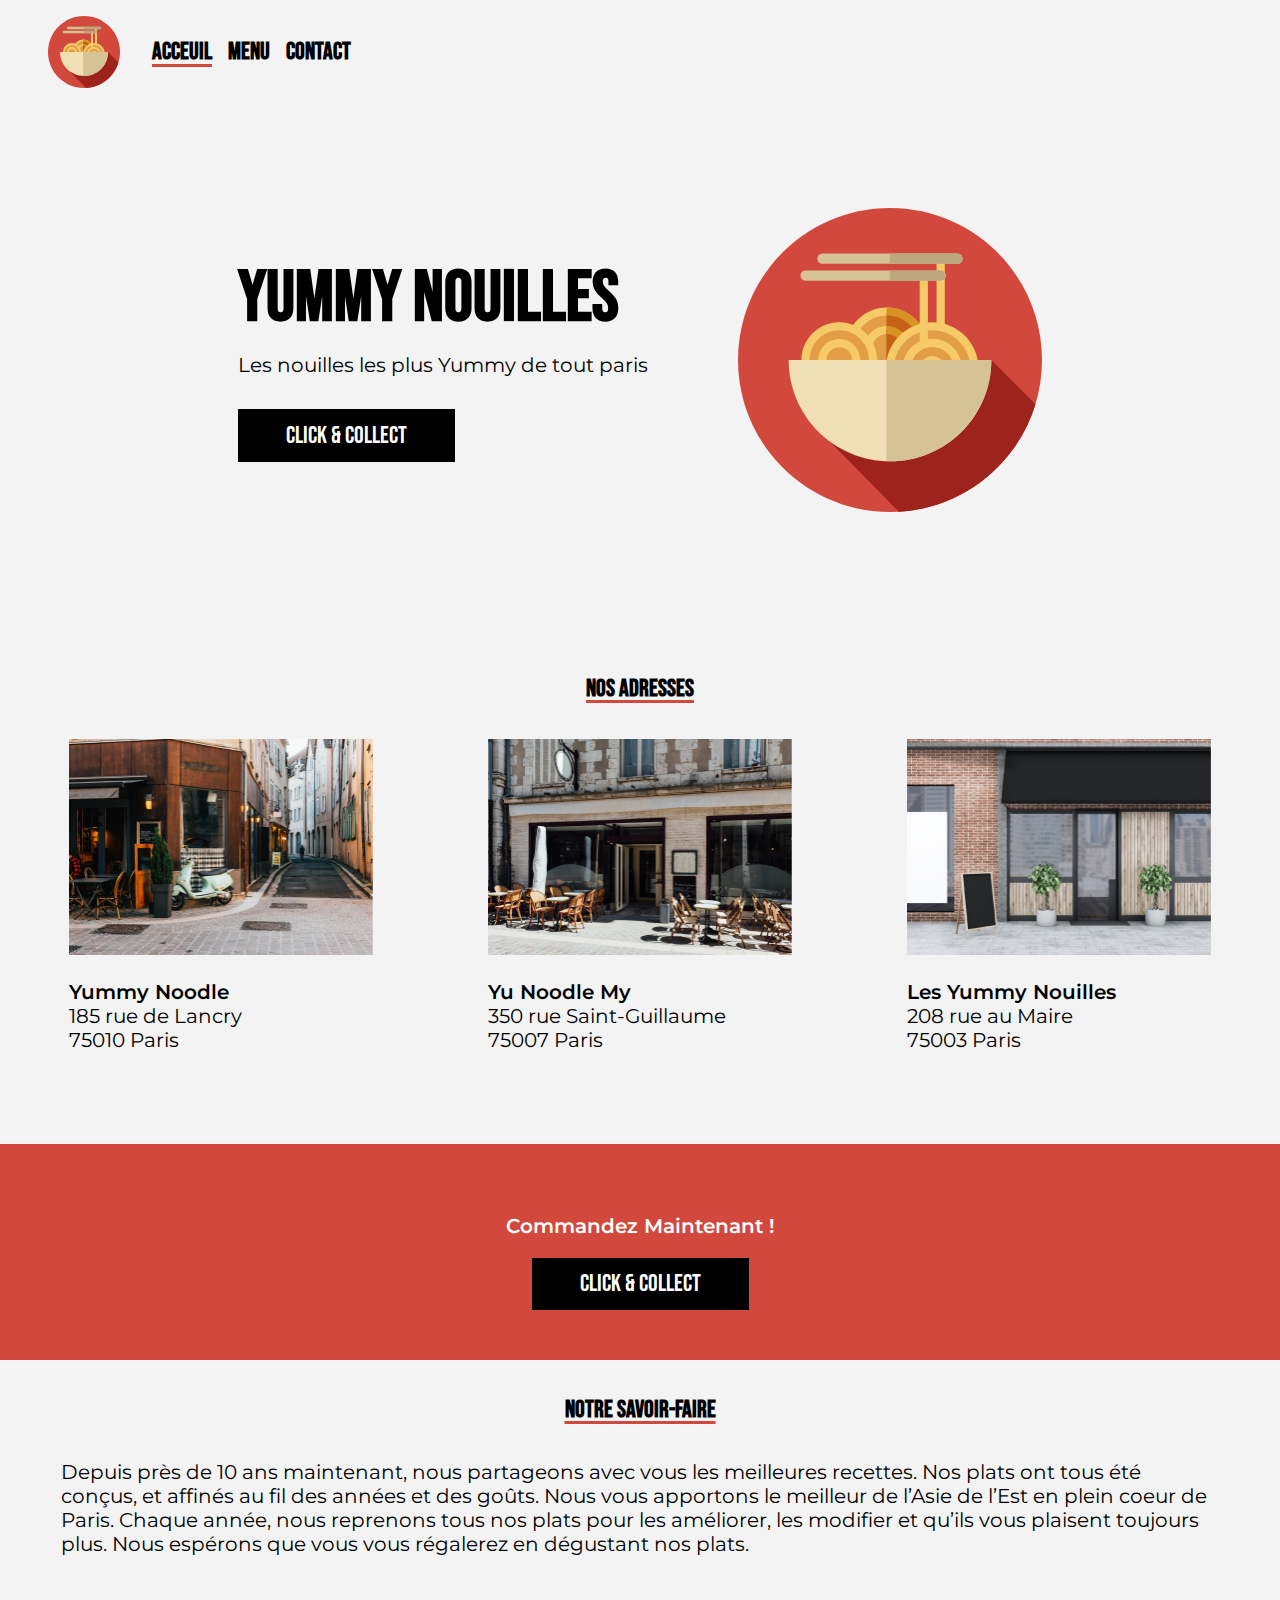
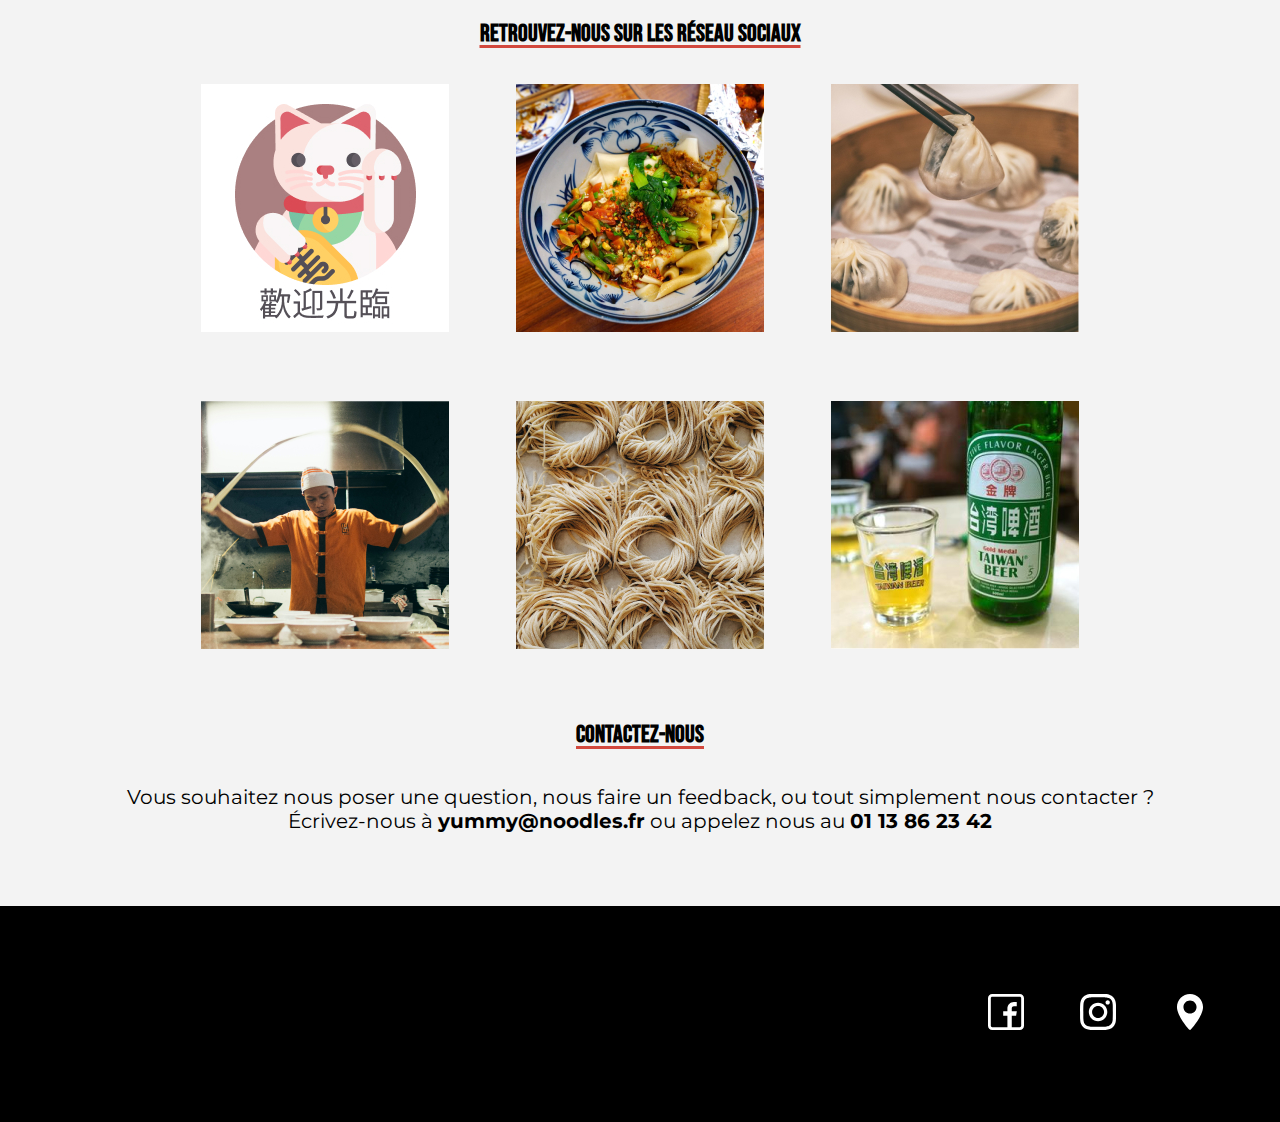
<file: index.html>
<!DOCTYPE html>
<html lang="en">

<head>
    <meta charset="UTF-8">
    <meta name="viewport" content="width=device-width, initial-scale=1.0">
    <title>Yummy Nouilles - Acceuil</title>
    <link rel="icon" href="assets/Logo.svg" type="image/svg + xml">
    <link rel="stylesheet" href="styles/main.css">
</head>

<body>
    <header class="appBar">
        <img src="assets/Logo.svg" alt="logo Yummy Nouilles" class="appBar__icon">

        <nav class="appBar__nav">
            <a href="index.html" class="appBar__navItem active">Acceuil</a>
            <a href="menu.html" class="appBar__navItem">Menu</a>
            <a href="contact.html" class="appBar__navItem">Contact</a>
        </nav>

    </header>

    <main>
        <section class="hero">
            <div>
                <h1 class="hero__title">Yummy Nouilles</h1>
                <p class="hero__text">Les nouilles les plus <span>Yummy</span> de tout paris</p>
                <a href="#" class="btn-brand" >Click & collect</a>
            </div>

            <img src="assets/Logo.svg" alt="Logo Yummy Nouilles" class="hero__img">
        </section>

        <section class="address">
            <h2>Nos adresses</h2>

            <div class="address__gallery">
                <div class="address__item">
                    <img src="assets/img/restaurant/Facade_Yummy_Nouille_1.jpg" alt="Facade_Yummy_Nouille" 
                    class="address__itemImage">

                    <p class="address__itemText"><strong class="address__itemText--highlight">Yummy Noodle</strong><br>

                        185 rue de Lancry <br>
                        75010 Paris
                    </p>
                </div>

                <div class="address__item">
                    <img src="assets/img/restaurant/Facade_Yummy_Nouille_2.jpg" alt="Facade_Yummy_Nouille" 
                    class="address__itemImage">

                    <p class="address__itemText"><strong class="address__itemText--highlight">Yu Noodle My</strong><br>

                        350 rue Saint-Guillaume <br>
                        75007 Paris
                    </p>
                </div>

                <div class="address__item">
                    <img src="assets/img/restaurant/Facade_Yummy_Nouille_3.jpg" 
                    alt="Facade_Yummy_Nouille" class="address__itemImage">

                    <p class="address__itemText"><strong class="address__itemText--highlight">Les Yummy Nouilles</strong><br>

                        208 rue au Maire <br>
                        75003 Paris
                    </p>
                </div>
            </div>
        </section>

        <div class="ordering">
            <p class="ordering__text">Commandez Maintenant !</p>
            <a href="#" class="btn-brand">Click & collect</a>
        </div>

        <section class="aboutUs">
            <h2 class="aboutUs__title">Notre savoir-faire</h2>
            <p class="aboutUs__text">Depuis près de 10 ans maintenant, nous partageons avec vous les meilleures recettes. Nos plats ont tous
                été  conçus, et affinés au fil des années et des goûts. Nous vous apportons le meilleur de l’Asie de l’Est en
                plein coeur de Paris. Chaque année, nous reprenons tous nos plats pour les améliorer, les modifier et
                qu’ils
                vous plaisent toujours plus. Nous espérons que vous vous régalerez en dégustant nos plats.</p>

        </section>

        <section class="social">
            <h2 class="social__title">Retrouvez-nous sur les réseau sociaux</h2>

            <div class="social__gallery">
                <img src="assets/img/social/Yummy_Nouilles_img_6.jpg" alt="Yummy_Nouilles_img">
                <img src="assets/img/social/Yummy_Nouilles_img_4.jpg" alt="Yummy_Nouilles_img">
                <img src="assets/img/social/Yummy_Nouilles_img_5.jpg" alt="Yummy_Nouilles_img">
                <img src="assets/img/social/Yummy_Nouilles_img_2.jpg" alt="Yummy_Nouilles_img">
                <img src="assets/img/social/Yummy_Nouilles_img_3.jpg" alt="Yummy_Nouilles_img">
                <img src="assets/img/social/Yummy_Nouilles_img_1.jpg" alt="Yummy_Nouilles_img">
            </div>
        </section>

        <section class="contact">
            <h2 class="contact__title">Contactez-nous</h2>

            <p class="contact__text">Vous souhaitez nous poser une question, nous faire un feedback,
                ou tout simplement nous contacter ? <br>
                Écrivez-nous à <strong>yummy@noodles.fr</strong>
                ou appelez nous au <strong>01 13 86 23 42</strong>
            </p>
        </section>

    </main>
    <footer >
        <a href="#"> <img src="assets/icons/facebook.svg" alt="facebook">
        </a>
        <a href="#"> <img src="assets/icons/instagram.svg" alt="instagram">
        </a>
        <a href="#"> <img src="assets/icons/maps_and_flags.svg" alt="maps_and_flags">
        </a>
    </footer>

</body>

</html>
</file>
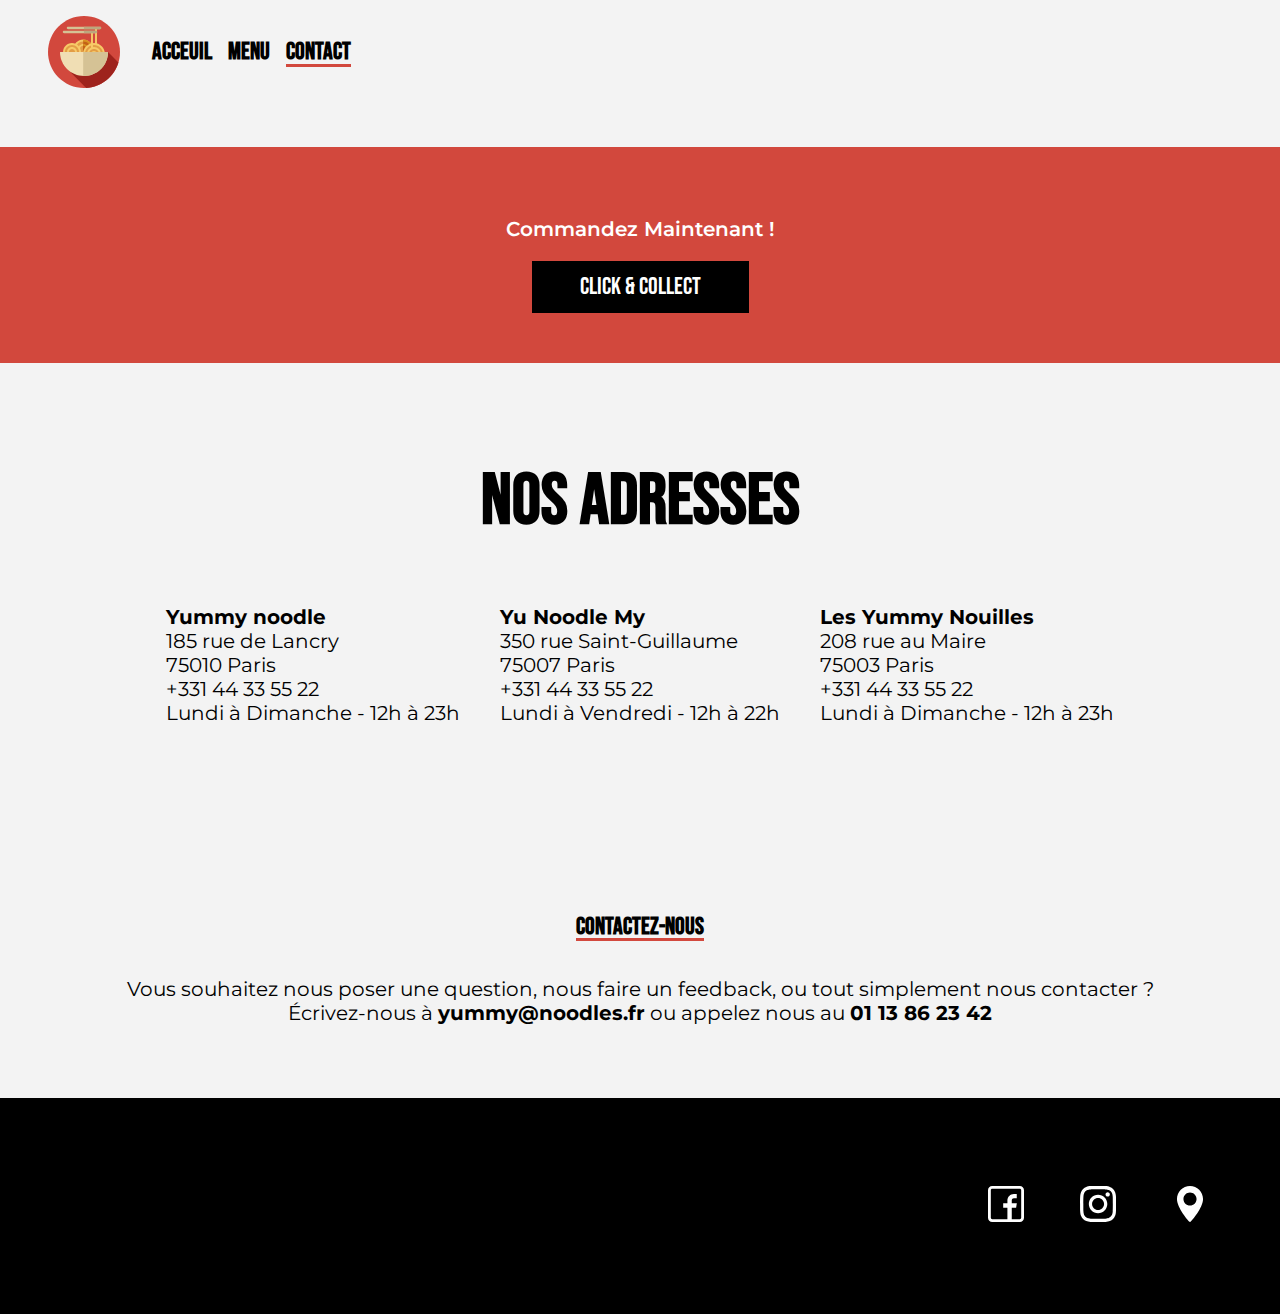
<file: contact.html>
<!DOCTYPE html>
<html lang="en">

<head>
    <meta charset="UTF-8">
    <meta name="viewport" content="width=device-width, initial-scale=1.0">
    <title>Yummy Nouilles - Acceuil</title>
    <link rel="icon" href="assets/Logo.svg" type="image/svg + xml">
    <link rel="stylesheet" href="styles/main.css">
</head>

<body>
    <header class="appBar">
        <img src="assets/Logo.svg" alt="logo Yummy Nouilles" class="appBar__icon">

        <nav class="appBar__nav">
            <a href="index.html" class="appBar__navItem">Acceuil</a>
            <a href="menu.html" class="appBar__navItem">Menu</a>
            <a href="contact.html" class="appBar__navItem active">Contact</a>
        </nav>

    </header>

    <main>
        <div class="ordering">
            <p class="ordering__text">Commandez Maintenant !</p>
            <a href="#" class="btn-brand">Click & collect</a>
        </div>

        <section class="contact__info">
            <h1>Nos adresses</h1>
            <div class="addresses">
                <p><strong>Yummy noodle</strong> <br>
                    185 rue de Lancry <br>
                    75010 Paris <br>
                    +331 44 33 55 22 <br>
                    Lundi à Dimanche - 12h à 23h
                </p>
                <p><strong>Yu Noodle My</strong> <br>
                    350 rue Saint-Guillaume <br>
                    75007 Paris <br>
                    +331 44 33 55 22 <br>
                    Lundi à Vendredi - 12h à 22h
                </p>
                <p><strong>Les Yummy Nouilles</strong> <br>
                    208 rue au Maire <br>
                    75003 Paris <br>
                    +331 44 33 55 22 <br>
                    Lundi à Dimanche - 12h à 23h
                </p>
            </div>
        </section>


        <section class="contact">
            <h2 class="contact__title">Contactez-nous</h2>

            <p class="contact__text">Vous souhaitez nous poser une question, nous faire un feedback,
                ou tout simplement nous contacter ? <br>
                Écrivez-nous à <strong>yummy@noodles.fr</strong>
                ou appelez nous au <strong>01 13 86 23 42</strong>
            </p>
        </section>
    </main>



    <footer style="background-color: black;">
        <a href="#"> <img src="assets/icons/facebook.svg" alt="facebook">
        </a>
        <a href="#"> <img src="assets/icons/instagram.svg" alt="instagram">
        </a>
        <a href="#"> <img src="assets/icons/maps_and_flags.svg" alt="maps_and_flags">
        </a>
    </footer>

</body>

</html>
</file>
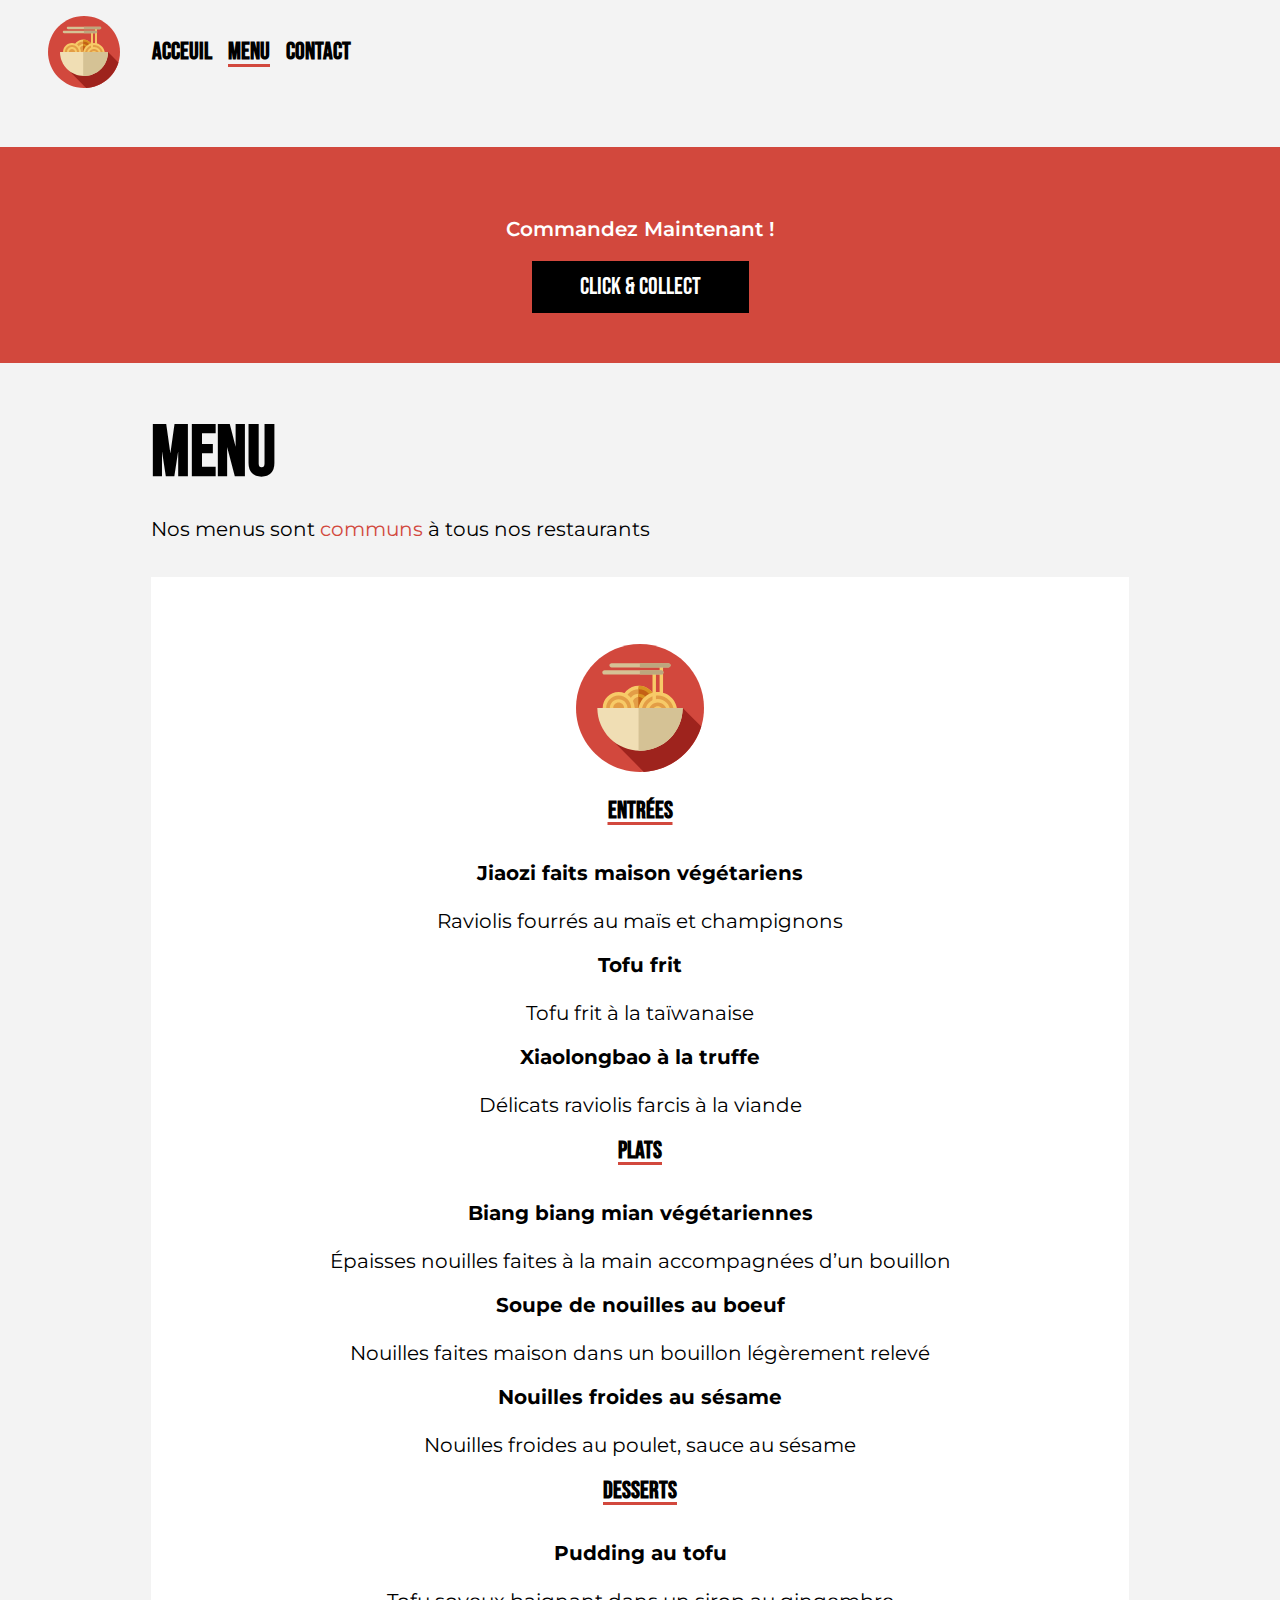
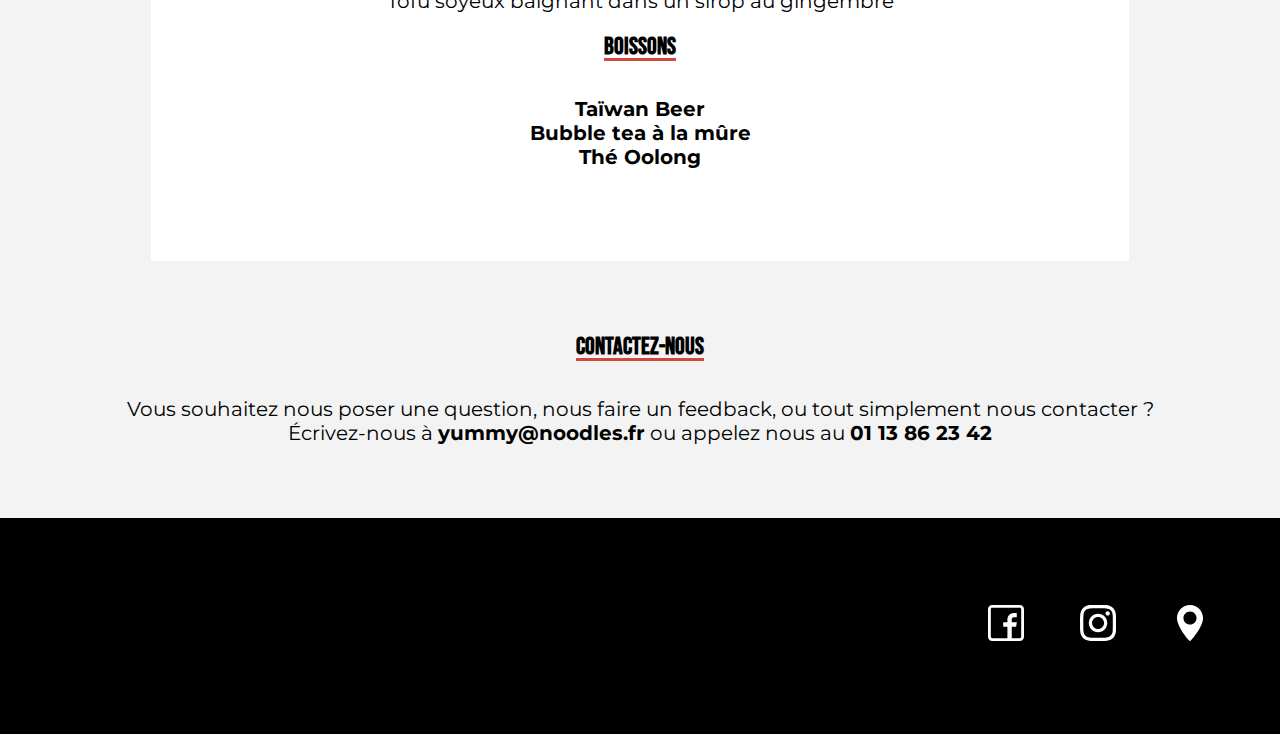
<file: menu.html>
<!DOCTYPE html>
<html lang="en">

<head>
    <meta charset="UTF-8">
    <meta name="viewport" content="width=device-width, initial-scale=1.0">
    <title>Yummy Nouilles - Acceuil</title>
    <link rel="icon" href="assets/Logo.svg" type="image/svg + xml">
    <link rel="stylesheet" href="styles/main.css">
</head>

<body>
    <header class="appBar">
        <img src="assets/Logo.svg" alt="logo Yummy Nouilles" class="appBar__icon">

        <nav class="appBar__nav">
            <a href="index.html" class="appBar__navItem">Acceuil</a>
            <a href="menu.html" class="appBar__navItem active">Menu</a>
            <a href="contact.html" class="appBar__navItem">Contact</a>
        </nav>

    </header>

    <main>
        <div class="ordering">
            <p class="ordering__text">Commandez Maintenant !</p>
            <a href="#" class="btn-brand">Click & collect</a>
        </div>

        <section class="menu">
            <h1>Menu</h1>
            <p>Nos menus sont <span>communs</span> à tous nos restaurants</p>
            <div class="dishes">

                <img src="assets/Logo.svg" alt="logo yummy Nouilles"
                class="dishes__img">

                <h2>Entrées</h2>

                <p><strong>Jiaozi faits maison végétariens</strong>
                    <br><br>
                    Raviolis fourrés au maïs et champignons
                </p>

                <p>
                    <strong>Tofu frit</strong>
                    <br><br>
                    Tofu frit à la taïwanaise
                </p>

                <p>
                    <strong>Xiaolongbao à la truffe</strong>
                    <br><br>
                    Délicats raviolis farcis à la viande
                </p>

                <h2>PLats</h2>
                <p>
                    <strong>Biang biang mian végétariennes</strong>
                    <br><br>
                    Épaisses nouilles faites à la main accompagnées d’un bouillon
                </p>
                <p>
                    <strong>Soupe de nouilles au boeuf</strong>
                    <br><br>
                    Nouilles faites maison dans un bouillon légèrement relevé
                </p>
                <p>
                    <strong>Nouilles froides au sésame</strong>
                    <br><br>
                    Nouilles froides au poulet, sauce au sésame
                </p>

                <h2>Desserts</h2>
                <p>
                    <strong>Pudding au tofu</strong>
                    <br><br>
                    Tofu soyeux baignant dans un sirop au gingembre
                </p>
                <h2>Boissons</h2>
                <p>
                    <strong>Taïwan Beer</strong>
                    <br>
                    <strong>Bubble tea à la mûre</strong>
                    <br>
                    <strong>Thé Oolong</strong>
                </p>

            </div>
        </section>


        <section class="contact">
            <h2 class="contact__title">Contactez-nous</h2>

            <p class="contact__text">Vous souhaitez nous poser une question, nous faire un feedback,
                ou tout simplement nous contacter ? <br>
                Écrivez-nous à <strong>yummy@noodles.fr</strong>
                ou appelez nous au <strong>01 13 86 23 42</strong>
            </p>
        </section>
    </main>



    <footer style="background-color: black;">
        <a href="#"> <img src="assets/icons/facebook.svg" alt="facebook">
        </a>
        <a href="#"> <img src="assets/icons/instagram.svg" alt="instagram">
        </a>
        <a href="#"> <img src="assets/icons/maps_and_flags.svg" alt="maps_and_flags">
        </a>
    </footer>

</body>

</html>
</file>
<file: styles/main.css>
/* FONTS */
/* Montserrat */
@import url('https://fonts.googleapis.com/css2?family=Montserrat:ital,wght@0,400;600&display=swap');
/* Bebas Neue */
@import url('https://fonts.googleapis.com/css2?family=Bebas+Neue:ital,wght@0,100..900&display=swap');

/* Module css*/
@import url('modules/ordering.css');
@import url('modules/footer.css');
@import url('modules/btnBrand.css');
@import url('modules/appBar.css');
@import url('modules/contactModule.css');

/* Pages css */
@import url('pages/home.css');
@import url('pages/menu.css');
@import url('pages/contact.css');

/* Le Design System est un ensemble de variables, de composants 
et de concepts qui permettent de maintenir une cohérence visuelle 
au sein d’un même projet.
 */

/* ******VARIABLES****** */

:root {
    /* Colors */
    --red-highlight: #D2483D;
    --light-grey: #F3F3F3;
    --white: #FFF;
    --black: #000;
    --black-light: #000000bd;

    /* Text configuration */
    --body-font: 'Montserrat';
    --body-highlight-font: 'Montserrat';
    --header-font: 'Bebas neue';
    --title-font: 'Bebas neue';


    --body-font-size: 1.25rem;
    --body-highlight-font-size: 1.25rem;
    --header-font-size: 4.5rem;
    --title-font-size: 1.5rem;

    --body-font-weight: 400;
    --body-highlight-font-weight: 600;
    --header-font-weight: 600;
    --title-font-weight: 700;

    --body-line-height: 1.5rem;
    --body-highlight-line-height: 1.5rem;
    --header-line-height: 5.375rem;
    --title-line-height: 1.75rem;
}

/* Stylisez les éléments globaux */
/* c’est en référence aux balises qui auront toujours le même style
 quelle que soit la page ou la section dans laquelle elles se trouvent */
body {
    scroll-behavior: smooth;
    background-color: var(--light-grey);
    font-family: var(--body-font);
    font-weight: var(--body-font-weight);
    font-size: var(--body-font-size);
    line-height: var(--body-line-height);
    font-style: normal;
    color: var(--black);
    padding: 0;
    margin: 0;
    overflow-x: hidden;
}

h1 {
    font-family: var(--header-font);
    font-weight: var(--header-font-weight);
    font-size: var(--header-font-size);
    line-height: var(--header-line-height);
    font-style: normal;
    color: var(--black);
    margin-bottom: 0.9rem;
}

h2 {
    font-family: var(--title-font);
    font-weight: var(--title-font-weight);
    font-size: var(--title-font-size);
    line-height: var(--title-line-height);
    font-style: normal;
    color: var(--black);

    text-decoration: underline var(--red-highlight);
    text-underline-offset: 0.25rem;
    text-decoration-thickness: 0.188rem;
    text-transform: uppercase;
}


@media (max-width: 768px) {
    :root {
        /* Mobile Variables */
        --body-font-size: 1rem;
        --body-highlight-font-size: 1rem;
        --header-font-size: 2.5rem;
        --title-font-size: 1.25rem;

        --body-line-height: 1.25rem;
        --body-highlight-line-height: 1.25rem;
        --header-line-height: 3rem;
        --title-line-height: 1.5rem;
    }
}
</file>
